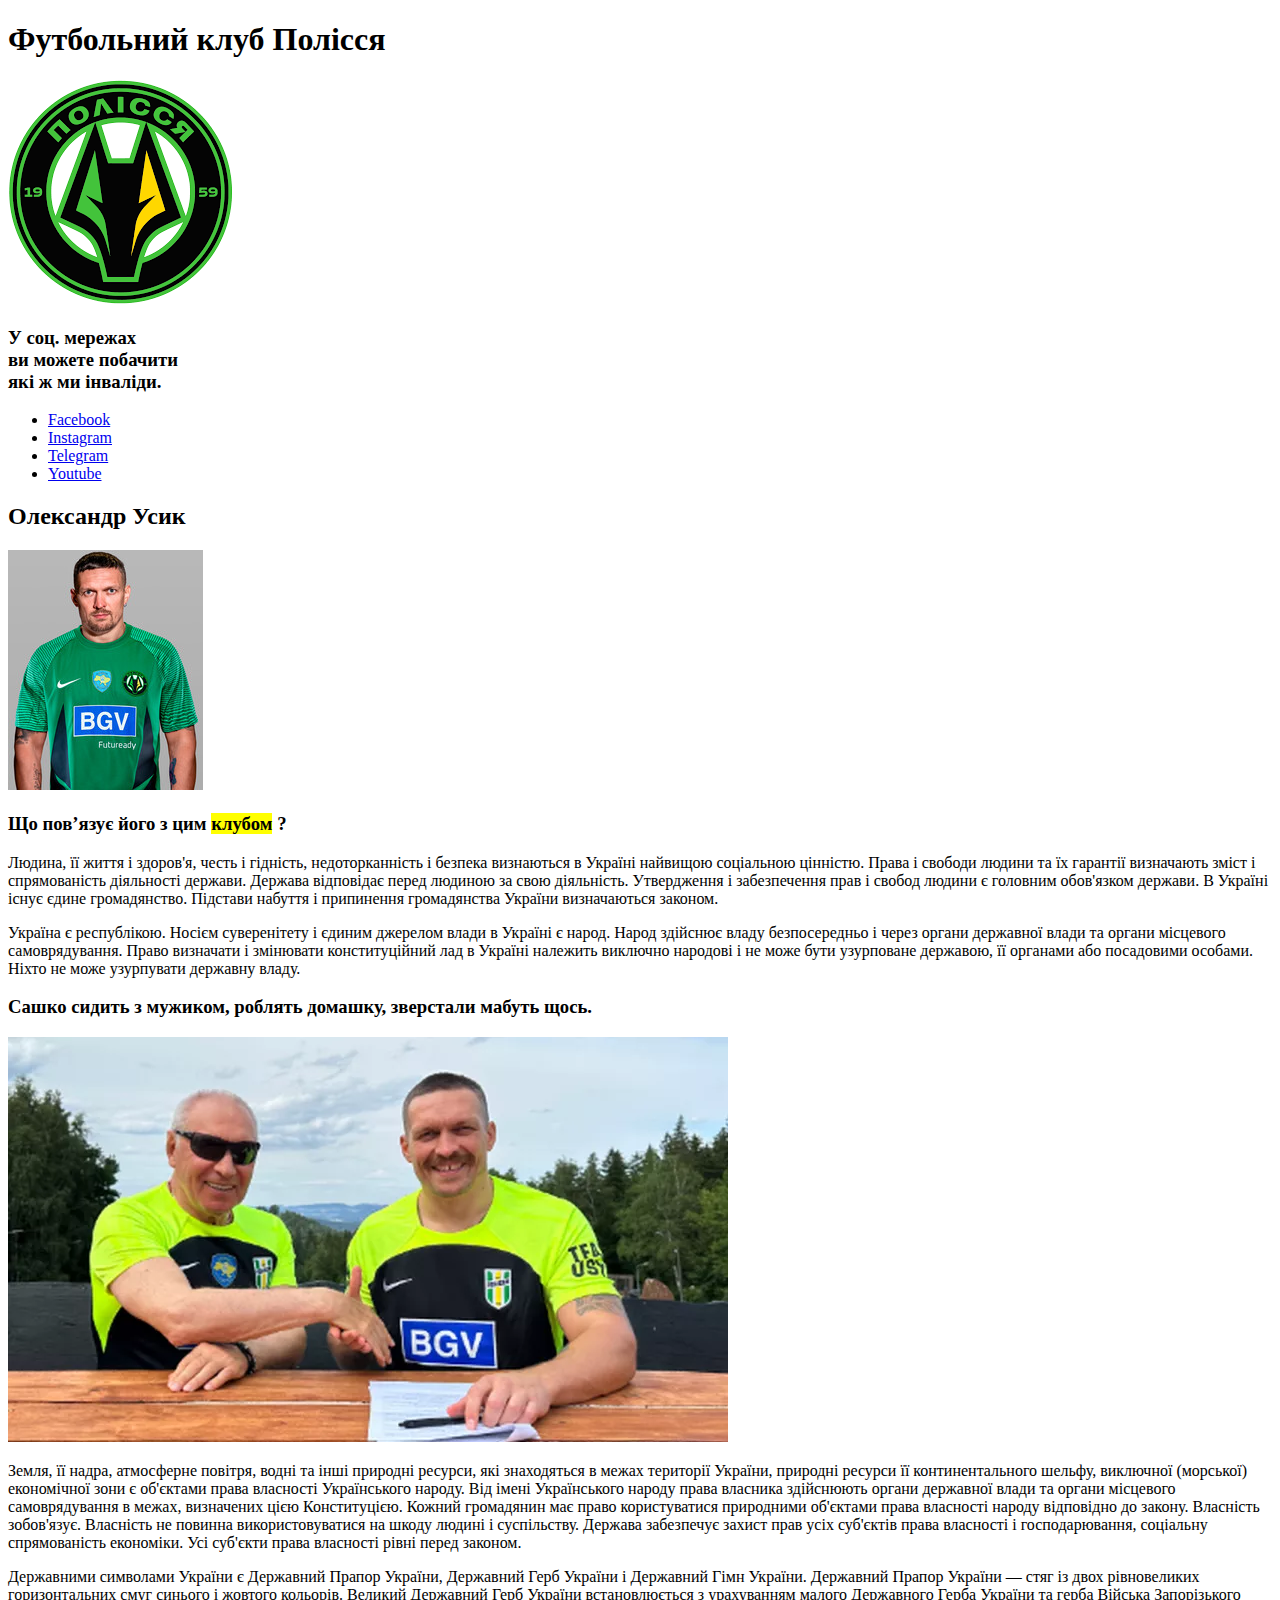
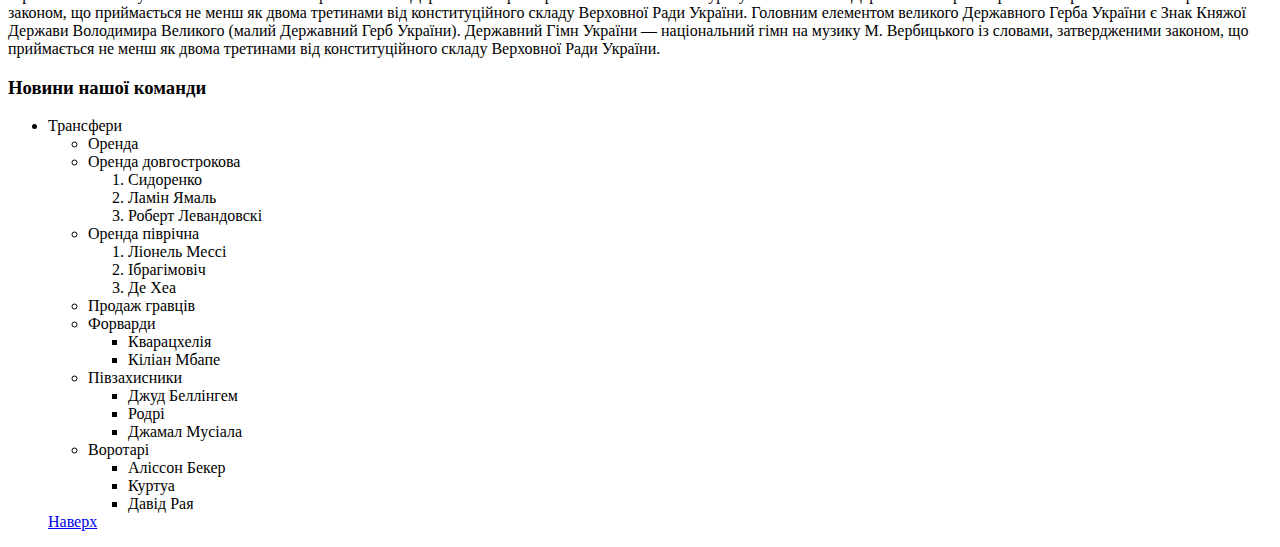
<file: homework_02/index.html>
<!DOCTYPE html>
<html lang="uk">

<head>
	<meta charset="UTF-8">
	<meta name="viewport" content="width=device-width, initial-scale=1.0">
	<title>Lesson#2</title>
</head>

<body>
	<header>
		<!-- +розміщу картинку (лого Полісся,)
			+список з лінками на соц.мер. -->
		<div class="top">
			<h1 id="top_1">
				Футбольний клуб Полісся
			</h1>
			<img src="img/logo_pol.png" alt="лого полісся, і зелений вовк">

			<h3>У соц. мережах <br> ви можете побачити <br>які ж ми інваліди. </h3>
			<ul class="social_apps-list">
				<li>
					<a target="_blank" href="https://www.facebook.com/">Facebook</a>
				</li>
				<li>
					<a target="_blank" href="https://www.instagram.com/">Instagram</a>
				</li>
				<li>
					<a target="_blank" href="https://web.telegram.org/">Telegram</a>
				</li>
				<li>
					<a target="_blank" href="https://www.youtube.com/">Youtube</a>
				</li>
			</ul>
		</div>
	</header>
	<main id="center" class="general_info">
		<section>
			<h2 class="title">
				Олександр Усик
			</h2>
			<img src="img/usyk_2.jpg" alt="усик в зеленій футболці">
			<h3>Що повʼязує його з цим <mark>клубом</mark> ?</h3>
			<div class="description">
				<p>
					Людина, її життя і здоров'я, честь і гідність, недоторканність і безпека визнаються в Україні
					найвищою соціальною цінністю.

					Права і свободи людини та їх гарантії визначають зміст і спрямованість діяльності держави. Держава
					відповідає перед людиною за свою діяльність. Утвердження і забезпечення прав і свобод людини є
					головним обов'язком держави.
					В Україні існує єдине громадянство. Підстави набуття і припинення громадянства України визначаються
					законом.
				</p>
				<p>
					Україна є республікою.

					Носієм суверенітету і єдиним джерелом влади в Україні є народ. Народ здійснює владу безпосередньо і
					через органи державної влади та органи місцевого самоврядування.

					Право визначати і змінювати конституційний лад в Україні належить виключно народові і не може бути
					узурповане державою, її органами або посадовими особами.

					Ніхто не може узурпувати державну владу.
				</p>
			</div>
			<h3 class="usyk_best">
				Сашко сидить з мужиком, роблять домашку, зверстали мабуть щось.
			</h3>
			<img src="img/usyk_3.webp" alt="усик в зеленій футболці#2">

			<div class="info_about">
				<p>
					Земля, її надра, атмосферне повітря, водні та інші природні ресурси, які знаходяться в межах
					території України, природні ресурси її континентального шельфу, виключної (морської) економічної
					зони є об'єктами права власності Українського народу. Від імені Українського народу права власника
					здійснюють органи державної влади та органи місцевого самоврядування в межах, визначених цією
					Конституцією.

					Кожний громадянин має право користуватися природними об'єктами права власності народу відповідно до
					закону.

					Власність зобов'язує. Власність не повинна використовуватися на шкоду людині і суспільству.

					Держава забезпечує захист прав усіх суб'єктів права власності і господарювання, соціальну
					спрямованість економіки. Усі суб'єкти права власності рівні перед законом.
				</p>
				<p>
					Державними символами України є Державний Прапор України, Державний Герб України і Державний Гімн
					України.

					Державний Прапор України — стяг із двох рівновеликих горизонтальних смуг синього і жовтого кольорів.

					Великий Державний Герб України встановлюється з урахуванням малого Державного Герба України та герба
					Війська Запорізького законом, що приймається не менш як двома третинами від конституційного складу
					Верховної Ради України.

					Головним елементом великого Державного Герба України є Знак Княжої Держави Володимира Великого
					(малий Державний Герб України).

					Державний Гімн України — національний гімн на музику М. Вербицького із словами, затвердженими
					законом, що приймається не менш як двома третинами від конституційного складу Верховної Ради
					України.
				</p>
			</div>
		</section>
	</main>
	<footer>

		<h3>Новини нашої команди</h3>


		<ul>
			<li>Трансфери
				<ul>
					<li>Оренда</li>
					<li>Оренда довгострокова
						<ol>
							<li>Сидоренко</li>
							<li>Ламін Ямаль</li>
							<li>Роберт Левандовскі</li>
						</ol>
					</li>
					<li>Оренда піврічна
						<ol>
							<li>Ліонель Мессі</li>
							<li>Ібрагімовіч</li>
							<li>Де Хеа</li>
						</ol>
					</li>
				</ul>

				<ul>
					<li>
						Продаж гравців </li>
					<li>Форварди
						<ul>
							<li>
								Кварацхелія
							</li>
							<li>
								Кіліан Мбапе
							</li>
						</ul>
					</li>
					<li>Півзахисники
						<ul>
							<li>Джуд Беллінгем</li>
							<li>Родрі</li>
							<li>Джамал Мусіала </li>
						</ul>
					</li>
					<li>Воротарі
						<ul>
							<li>Аліссон Бекер</li>
							<li>Куртуа</li>
							<li>Давід Рая</li>
						</ul>
					</li>
				</ul>

				<a href="#top_1">Наверх</a>
	</footer>
</body>

</html>
</file>
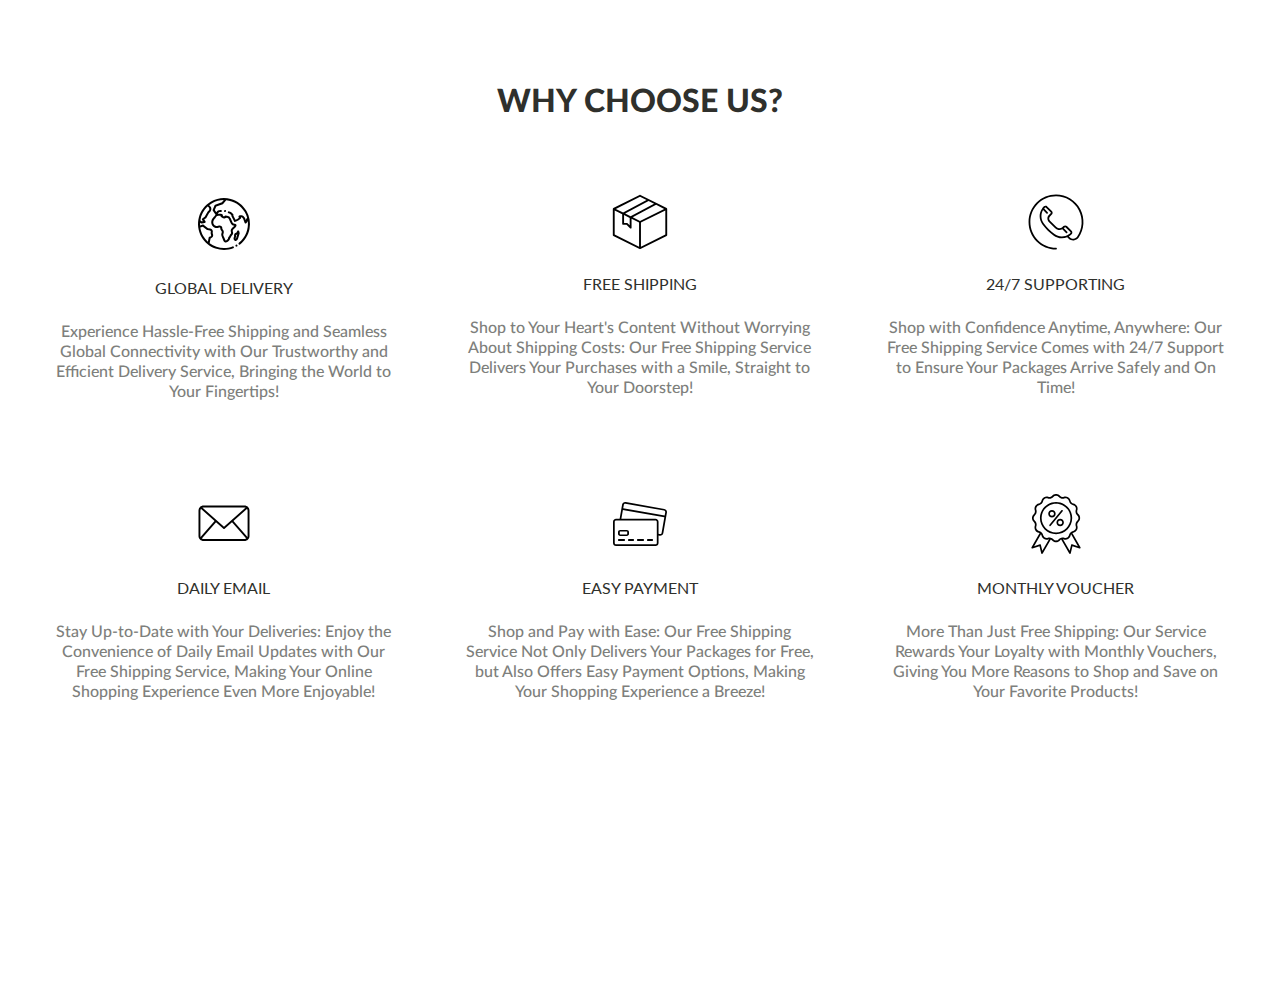
<file: homework_05/index.html>
<!DOCTYPE html>
<!-- Ukraine - uk -->
<!-- Мова не визначена - zxx -->
<!-- Коди мов https://html-css.co.ua/html/lang-kodu-mov/ -->
<html lang="en">

<head>
	<!-- Кодування тексту -->
	<meta charset="UTF-8">
	<!-- Налаштування в'юпорту (адаптиву, масштабу тощо) -->
	<meta name="viewport" content="width=device-width, initial-scale=1.0">
	<link rel="preconnect" href="https://fonts.googleapis.com">
	<link rel="preconnect" href="https://fonts.gstatic.com" crossorigin>
	<link href="https://fonts.googleapis.com/css2?family=Lato:wght@700&display=swap" rel="stylesheet">


	<link rel="stylesheet" href="css/style.css">

	<title>Lesson 5</title>
</head>

<body>
	<main>
		<section class="section">
			<div class="wrapper">
				<div class="main-title">
					<!-- lato extra bold -->
					<p>why choose us?</p>
				</div>
				<div class="wrapper-cards">
					<div class="card">
						<img src="img/planet-1.svg" alt="#" class="image">
						<div class="title">
							<!-- lato bold -->
							<p>GLOBAL DELIVERY</p>
							<div class="text">
								<!-- lato medium -->
								<p>
									Experience Hassle-Free Shipping and Seamless Global Connectivity with Our
									Trustworthy and Efficient Delivery Service,
									Bringing the World to Your Fingertips!
								</p>
							</div>
						</div>
					</div>
					<div class="card">
						<img src="img/pack-1.svg" alt="#" class="image">
						<div class="title">
							<p>FREE SHIPPING</p>
							<div class="text">
								<p>
									Shop to Your Heart's Content Without Worrying About Shipping Costs: Our Free
									Shipping Service Delivers Your Purchases
									with a Smile, Straight to Your Doorstep!
								</p>
							</div>
						</div>
					</div>
					<div class="card">
						<img src="img/phone-1.svg" alt="#" class="image">
						<div class="title">
							<p>24/7 SUPPORTING</p>
							<div class="text">
								<p>
									Shop with Confidence Anytime, Anywhere: Our Free Shipping Service Comes with
									24/7
									Support to Ensure Your Packages Arrive
									Safely and On Time!
								</p>
							</div>
						</div>
					</div>
				</div>
				<div class="wrapper-cards">
					<div class="card">
						<img src="img/email-1.svg" alt="#" class="image">
						<div class="title">
							<p>DAILY EMAIL</p>
							<div class="text">
								<p>
									Stay Up-to-Date with Your Deliveries: Enjoy the Convenience of Daily Email Updates
									with Our Free Shipping Service,
									Making Your Online Shopping Experience Even More Enjoyable!
								</p>
							</div>
						</div>
					</div>
					<div class="card">
						<img src="img/credit-card-1.svg" alt="#" class="image">
						<div class="title">
							<p> EASY PAYMENT</p>
							<div class="text">
								<p>Shop and Pay with Ease: Our Free Shipping Service Not Only Delivers Your Packages for
									Free, but Also Offers Easy Payment
									Options, Making Your Shopping Experience a Breeze!
								</p>
							</div>
						</div>
					</div>
					<div class="card">
						<img src="img/badge-1.svg" alt="#" class="image">
						<div class="title">
							<p>MONTHLY VOUCHER</p>
							<div class="text">
								<p>
									More Than Just Free Shipping: Our Service Rewards Your Loyalty with Monthly
									Vouchers,
									Giving You More Reasons to Shop
									and Save on Your Favorite Products!
								</p>
							</div>
						</div>
					</div>
				</div>
			</div>
		</section>
	</main>
</body>

</html>
</file>
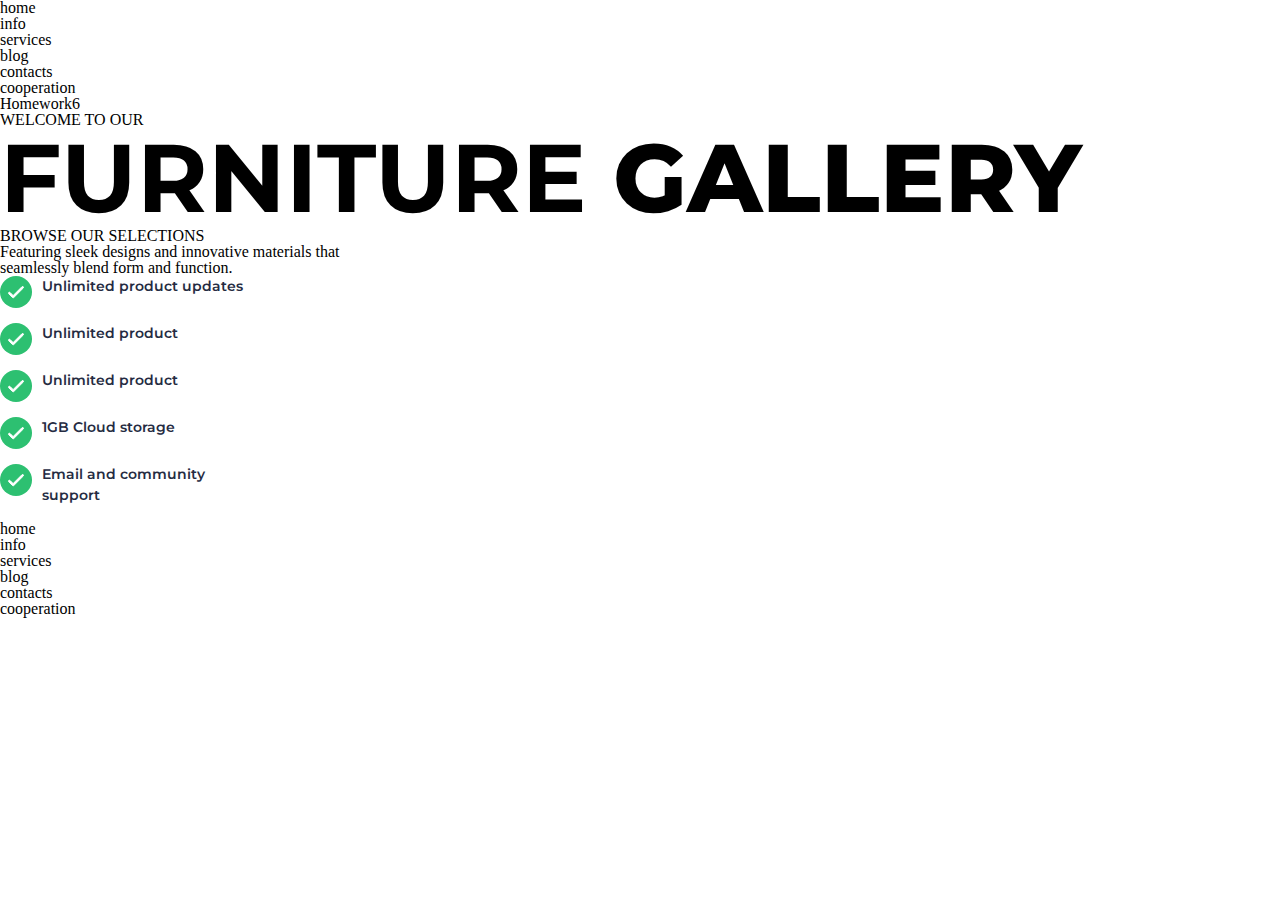
<file: homework_06/index.html>
<!DOCTYPE html>
<html lang="en">

<head>
	<meta charset="UTF-8">
	<meta name="viewport" content="width=device-width, initial-scale=1.0">

	<!-- Підключення шрифтів -->
	<link rel="preconnect" href="https://fonts.googleapis.com">
	<link rel="preconnect" href="https://fonts.gstatic.com" crossorigin>
	<link href="https://fonts.googleapis.com/css2?family=Lato:wght@400;700&display=swap" rel="stylesheet">

	<!--Підключення окремого файлу стилів -->
	<link rel="stylesheet" href="css/style.css">
	<title>Lesson 6</title>
</head>

<body>
	<header class="header">
		<ul class="header-list">
			<li class="header-list_item">
				<a href="#">
					home
				</a>
			</li>
			<li class="header-list_item">
				<a href="#">
					info
				</a>
			</li>
			<li class="header-list_item">
				<a href="#">
					services
				</a>
			</li>
			<li class="header-list_item">
				<a href="#">
					blog
				</a>
			</li>
			<li class="header-list_item">
				<a href="#">
					contacts
				</a>
			</li>
			<li class="header-list_item">
				<a href="#">
					cooperation
				</a>
			</li>
		</ul>
	</header>
	<main>
		<h2 class="homework_title">Homework6</h2>
		<!-- arrows -->
		<div class="arrow"></div>
		<div class="arrow-second"></div>
		<div class="arrow-third"></div>
		<div class="wrapper">
			<div class="container">
				<div class="section-text">
					<p class="text">
						<!-- lato bold 20px -->
						WELCOME TO OUR
					</p>
					<p class="main-title">
						<!--Extrabold-800 -->
						FURNITURE
						<span>
							<!-- bold-700 -->
							GALLERY</span>
					</p>
					<span class="line"></span>
					<p class="subtitle">
						<!-- lato bold 20px -->
						BROWSE OUR SELECTIONS
					</p>
					<p class="sub-subtitle">

						<!-- 7E7F7C / medium / 16px-->
						Featuring sleek designs and innovative materials that <br> seamlessly blend form and function.
					</p>
				</div>
			</div>
		</div>
		<div class="list">
			<ul class="items">
				<li class="item">
					<p>
						Unlimited product updates
					</p>
				</li>
				<li class="item">
					<p>Unlimited product</p>
				</li>
				<li class="item">
					<p>Unlimited product</p>
				</li>
				<li class="item item__grey">
					<p>1GB Cloud storage</p>
				</li>
				<li class="item item__grey">
					<p>Email and community <br> support</p>
				</li>
			</ul>
		</div>
	</main>
	<footer class="footer">
		<ul class="footer-list">
			<li class="footer-list_item">
				<a href="#">
					home
				</a>
			</li>
			<li class="footer-list_item">
				<a href="#">
					info
				</a>
			</li>
			<li class="header-list_item">
				<a href="#">
					services
				</a>
			</li>
			<li class="footer-list_item">
				<a href="#">
					blog
				</a>
			</li>
			<li class="footer-list_item">
				<a href="#">
					contacts
				</a>
			</li>
			<li class="footer-list_item">
				<a href="#">
					cooperation
				</a>
			</li>
		</ul>
	</footer>
</body>

</html>
</file>
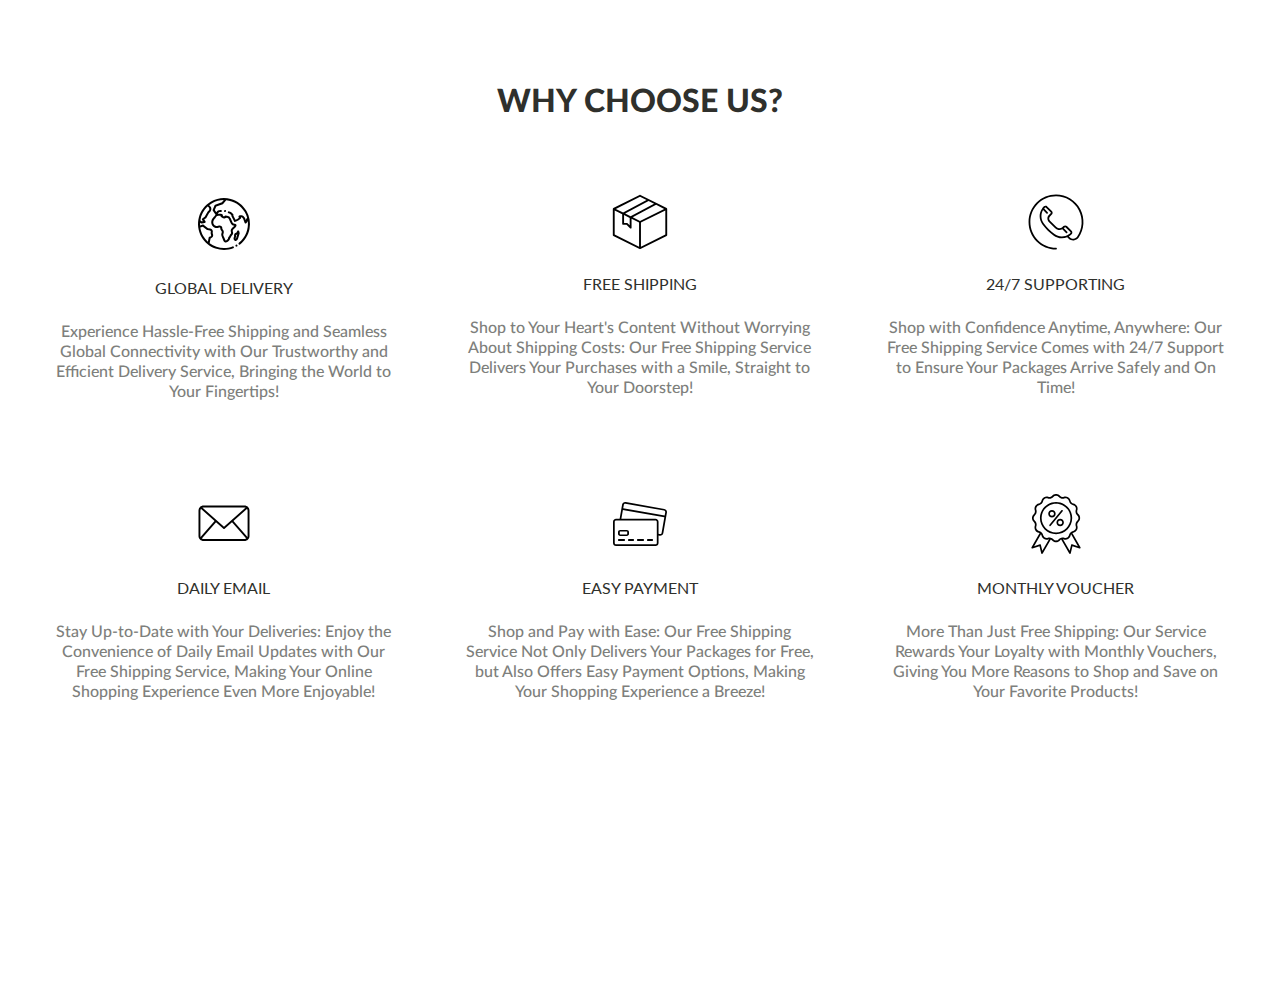
<file: homework_05/homework_05/index.html>
<!DOCTYPE html>
<!-- Ukraine - uk -->
<!-- Мова не визначена - zxx -->
<!-- Коди мов https://html-css.co.ua/html/lang-kodu-mov/ -->
<html lang="en">

<head>
	<!-- Кодування тексту -->
	<meta charset="UTF-8">
	<!-- Налаштування в'юпорту (адаптиву, масштабу тощо) -->
	<meta name="viewport" content="width=device-width, initial-scale=1.0">
	<link rel="preconnect" href="https://fonts.googleapis.com">
	<link rel="preconnect" href="https://fonts.gstatic.com" crossorigin>
	<link href="https://fonts.googleapis.com/css2?family=Lato:wght@700&display=swap" rel="stylesheet">


	<link rel="stylesheet" href="css/style.css">

	<title>Lesson 5</title>
</head>

<body>
	<main>
		<section class="section">
			<div class="wrapper">
				<div class="main-title">
					<!-- lato extra bold -->
					<h2>why choose us?</h2>
				</div>
				<div class="wrapper-cards">
					<div class="card">
						<img src="img/planet-1.svg" alt="#" class="image">
						<div class="title">
							<!-- lato bold -->
							<p>GLOBAL DELIVERY</p>
							<div class="text">
								<!-- lato medium -->
								<p>
									Experience Hassle-Free Shipping and Seamless Global Connectivity with Our
									Trustworthy and Efficient Delivery Service,
									Bringing the World to Your Fingertips!
								</p>
							</div>
						</div>
					</div>
					<div class="card">
						<img src="img/pack-1.svg" alt="#" class="image">
						<div class="title">
							<p>FREE SHIPPING</p>
							<div class="text">
								<p>
									Shop to Your Heart's Content Without Worrying About Shipping Costs: Our Free
									Shipping Service Delivers Your Purchases
									with a Smile, Straight to Your Doorstep!
								</p>
							</div>
						</div>
					</div>
					<div class="card">
						<img src="img/phone-1.svg" alt="#" class="image">
						<div class="title">
							<p>24/7 SUPPORTING</p>
							<div class="text">
								<p>
									Shop with Confidence Anytime, Anywhere: Our Free Shipping Service Comes with
									24/7
									Support to Ensure Your Packages Arrive
									Safely and On Time!
								</p>
							</div>
						</div>
					</div>
				</div>
				<div class="wrapper-cards">
					<div class="card">
						<img src="img/email-1.svg" alt="#" class="image">
						<div class="title">
							<p>DAILY EMAIL</p>
							<div class="text">
								<p>
									Stay Up-to-Date with Your Deliveries: Enjoy the Convenience of Daily Email Updates
									with Our Free Shipping Service,
									Making Your Online Shopping Experience Even More Enjoyable!
								</p>
							</div>
						</div>
					</div>
					<div class="card">
						<img src="img/credit-card-1.svg" alt="#" class="image">
						<div class="title">
							<p> EASY PAYMENT</p>
							<div class="text">
								<p>Shop and Pay with Ease: Our Free Shipping Service Not Only Delivers Your Packages for
									Free, but Also Offers Easy Payment
									Options, Making Your Shopping Experience a Breeze!
								</p>
							</div>
						</div>
					</div>
					<div class="card">
						<img src="img/badge-1.svg" alt="#" class="image">
						<div class="title">
							<p>MONTHLY VOUCHER</p>
							<div class="text">
								<p>
									More Than Just Free Shipping: Our Service Rewards Your Loyalty with Monthly
									Vouchers,
									Giving You More Reasons to Shop
									and Save on Your Favorite Products!
								</p>
							</div>
						</div>
					</div>
				</div>
			</div>
		</section>
	</main>
</body>

</html>
</file>
<file: homework_05/css/style.css>
/* Скидання стилів */
@import url("reset.css");

/* Локальне підключення шрифтів */
@import url("fonts.css");



body {
	font-family: "Lato-Medium", sans-serif;
	color: #2F302C;
	line-height: 1.25;
	font-size: 16px;
}


.section {
	max-width: 1920px;
}
.wrapper {
	max-width: 1180px;
	margin: 0 auto;
}

.main-title {
	font-family: "Lato-Heavy", sans-serif;
	text-transform: uppercase;
	font-size: 32px;
	font-weight: 800;
	/* color: #7E7F7C; */
	text-align: center;
	margin: 82px 0 72px;
}

.wrapper-cards {
	/* max-width: 1180px; */
	font-size: 0;
	margin: 0 -34px 68px;

}

.card {
	text-align: center;
	display: inline-block;
	width: 33.333%; 
	vertical-align: top;
	font-size: 16px;
	padding: 0 34px;
}
.image,
.card p {
	margin-bottom: 24px;
}

.text > p {
	font-family: "Lato-Medium", sans-serif;
	font-weight: 500;
	color: #7E7F7C;
}

.title > p {
	font-family: "Lato", sans-serif;
	text-transform: uppercase;
	
}

.title {
	/* margin: 0 34px; */

}

.text {}

#7E7F7C

#2F302C

/* font-family: Lato,
sans-serif;
font-weight: 700;
color: #7E7F7C; */
</file>
<file: homework_06/css/style.css>
/* Скидання стилів */
@import url("reset.css");

/* Локальне підключення шрифтів */
@import url("fonts.css");

/* body{
	background-color: #7E7F7C;
} */

.background {
	padding-top: 114px;
	padding-bottom: 110px;
	background: url(../img/Rectangle_1.png) left center / cover no-repeat;
	margin-bottom: 50px;
}

.container {
	max-width: 1392px;
	margin: 0 auto;
}

.content-block {
	max-width: 650px;
	font-family: Lato, sans-serif;
	color: #2F302C;
	margin-left: auto;
}

.content-text {
	font-size: 20px;
	font-weight: 700;
	line-height: 1.4;
	margin-bottom: 20px;
}

.main-title {
	font-family: 'Montserrat', sans-serif;
	font-size: 96px;
	font-weight: 700;
	line-height: 1.04;
}

.main-title span{
	font-weight: 800;
}

.main-title + .decor-line {
	width: 100%;
	height: 1px;
	max-width: 308px;
	margin-bottom: 36px;
	background-color: #2f302c;
}

.content-block p {
	font-weight: 500;
	line-height: 1.25;
	color: #7E7F7C;
}

/* block-list */
.container-block {
	max-width: 350px;
	background: #FFFFFF;
	margin: 40px auto;
}

.list-items {
	border: 2px solid #252B42;
}

.item {
	background: url(../img/check.svg) 0 0 no-repeat;
	font-family: 'Montserrat', sans-serif;
	color: #252B42;
	font-size: 14px;
	font-weight: 600;
	margin-bottom: 15px;
	min-height: 32px;
	padding-left: 42px;
	line-height: 1.5;
}

.item-grey_check {
	background: url(../img/Check_grey.svg) 0 0 no-repeat;

}
</file>
<file: homework_05/homework_05/css/style.css>
/* Скидання стилів */
@import url("reset.css");

/* Локальне підключення шрифтів */
@import url("fonts.css");



body {
	font-family: "Lato-Medium", sans-serif;
	color: #2F302C;
	line-height: 1.25;
	font-size: 16px;
}


.section {
	max-width: 1920px;
}
.wrapper {
	max-width: 1180px;
	margin: 0 auto;
}

.main-title {
	font-family: "Lato-Heavy", sans-serif;
	text-transform: uppercase;
	font-size: 32px;
	font-weight: 800;
	/* color: #7E7F7C; */
	text-align: center;
	margin: 82px 0 72px;
}

.wrapper-cards {
	/* max-width: 1180px; */
	font-size: 0;
	margin: 0 -34px 68px;

}

.card {
	text-align: center;
	display: inline-block;
	width: 33.333%; 
	vertical-align: top;
	font-size: 16px;
	padding: 0 34px;
}
.image,
.card p {
	margin-bottom: 24px;
}

.text > p {
	font-family: "Lato-Medium", sans-serif;
	font-weight: 500;
	color: #7E7F7C;
}

.title > p {
	font-family: "Lato", sans-serif;
	text-transform: uppercase;
	
}

/* font-family: Lato,
sans-serif;
font-weight: 700;
color: #7E7F7C; */
</file>
